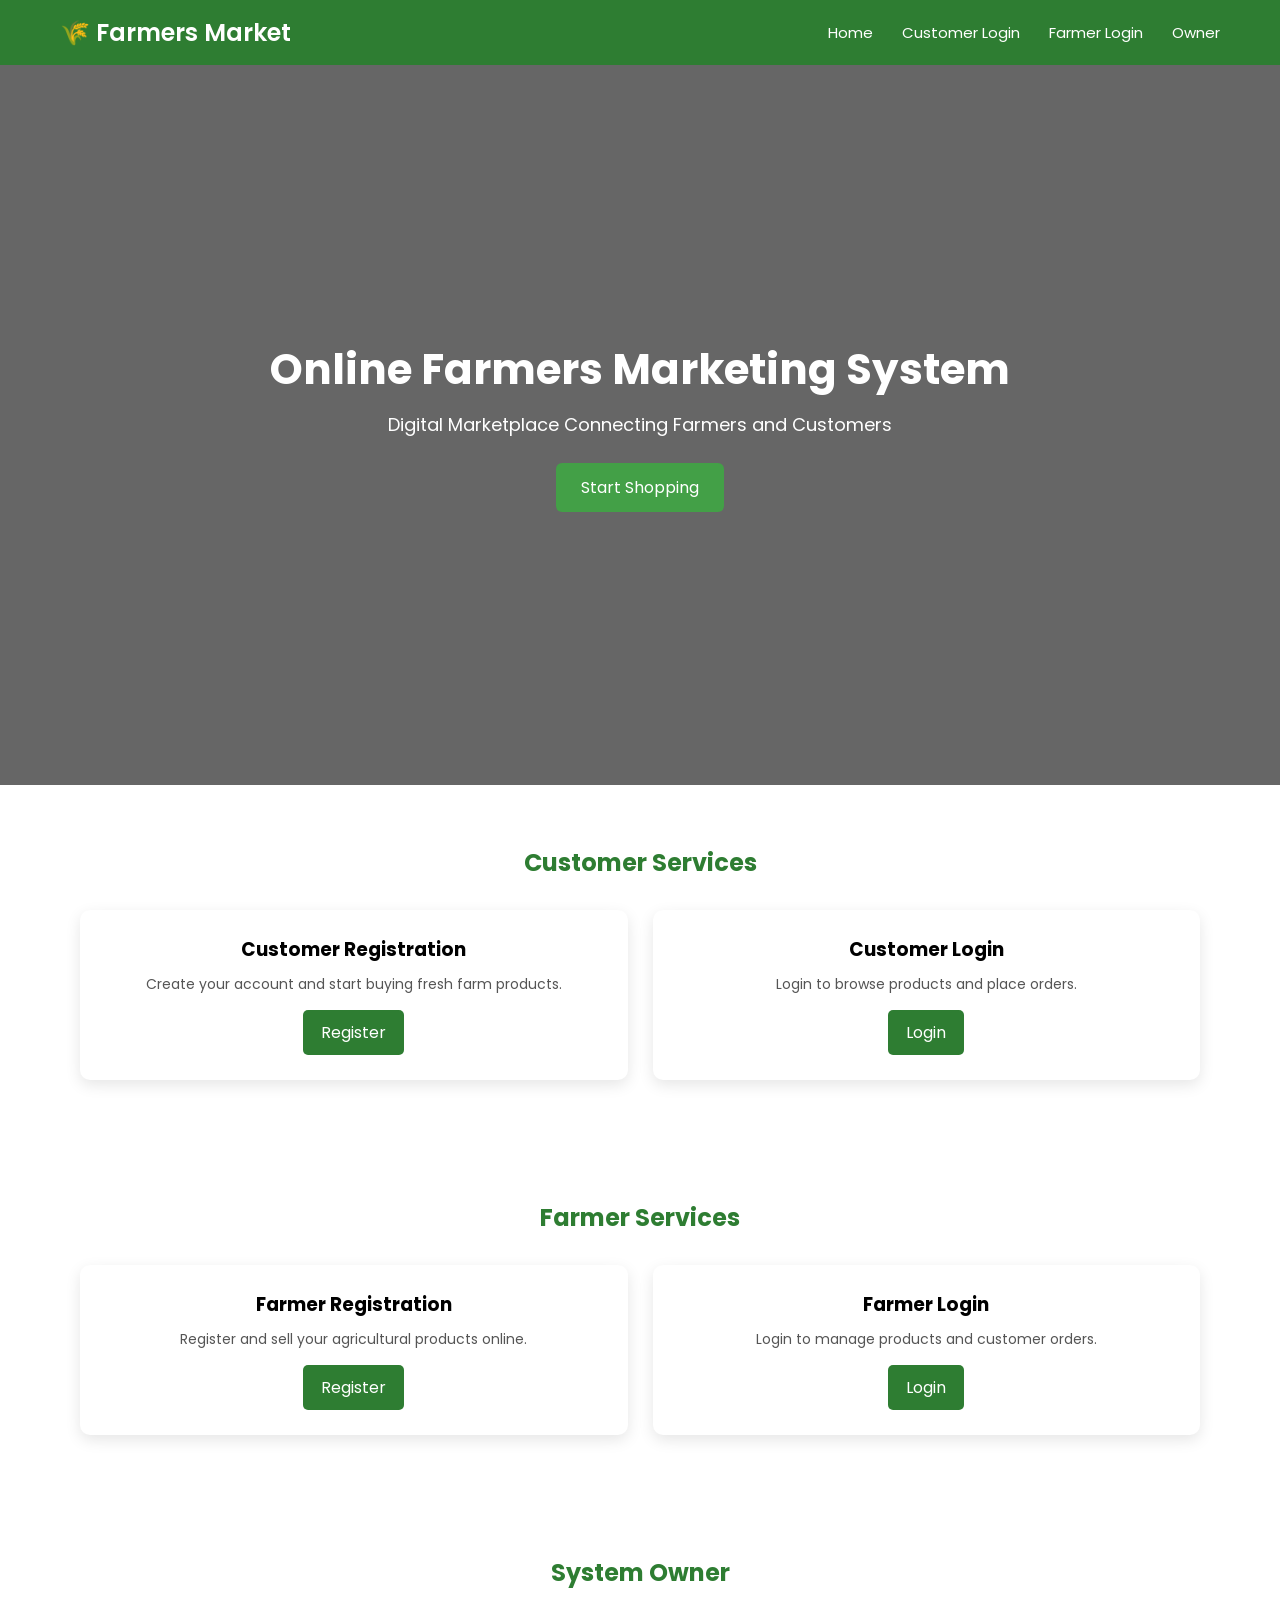
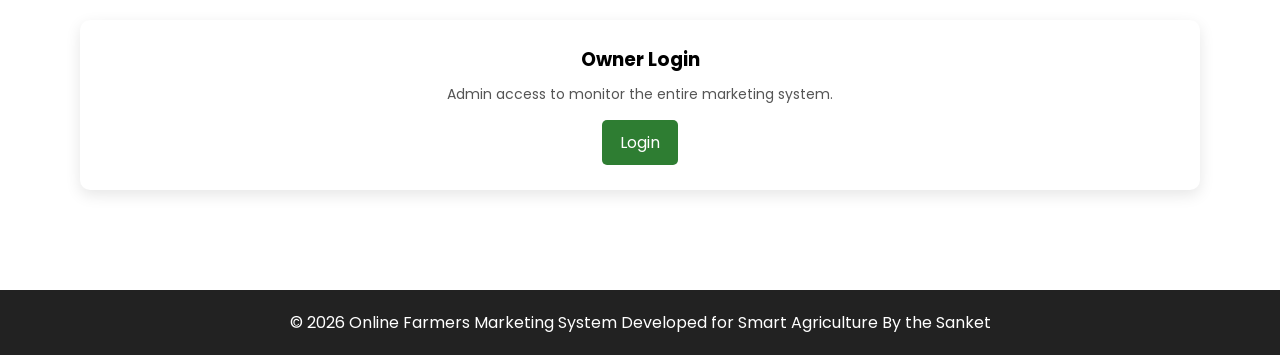
<file: index.html>
<!DOCTYPE html>
<html lang="en">
<head>
<meta charset="UTF-8">
<meta name="viewport" content="width=device-width, initial-scale=1.0">
<title>Online Farmers Marketing System</title>

<link href="https://fonts.googleapis.com/css2?family=Poppins:wght@300;400;500;600&display=swap" rel="stylesheet">

<style>

*{
margin:0;
padding:0;
box-sizing:border-box;
font-family:'Poppins',sans-serif;
}

/* NAVBAR */

.navbar{
display:flex;
justify-content:space-between;
align-items:center;
background:#2e7d32;
padding:15px 60px;
color:white;
}

.navbar h2{
font-weight:600;
}

.nav-links a{
color:white;
text-decoration:none;
margin-left:25px;
font-size:15px;
}

.nav-links a:hover{
text-decoration:underline;
}

/* HERO SECTION */

.hero{
height:80vh;
background:
linear-gradient(rgba(0,0,0,0.6),rgba(0,0,0,0.6)),
url("https://images.unsplash.com/photo-1500937386664-56d1dfef3854");
background-size:cover;
background-position:center;
display:flex;
justify-content:center;
align-items:center;
text-align:center;
color:white;
}

.hero h1{
font-size:42px;
margin-bottom:10px;
}

.hero p{
font-size:18px;
margin-bottom:25px;
}

.hero button{
padding:12px 25px;
border:none;
background:#43a047;
color:white;
font-size:16px;
border-radius:6px;
cursor:pointer;
}

.hero button:hover{
background:#1b5e20;
}

/* SECTIONS */

.section{
padding:60px 80px;
text-align:center;
}

.section h2{
margin-bottom:30px;
color:#2e7d32;
}

/* CARD GRID */

.grid{
display:grid;
grid-template-columns:repeat(auto-fit,minmax(250px,1fr));
gap:25px;
}

.card{
background:white;
padding:25px;
border-radius:10px;
box-shadow:0 5px 15px rgba(0,0,0,0.1);
}

.card h3{
margin-bottom:10px;
}

.card p{
font-size:14px;
color:#555;
margin-bottom:15px;
}

.card a{
display:inline-block;
padding:10px 18px;
background:#2e7d32;
color:white;
text-decoration:none;
border-radius:5px;
}

.card a:hover{
background:#1b5e20;
}

/* FOOTER */

.footer{
background:#222;
color:white;
text-align:center;
padding:20px;
margin-top:40px;
}

</style>
</head>

<body>

<!-- NAVBAR -->

<div class="navbar">

<h2>🌾 Farmers Market</h2>

<div class="nav-links">

<a href="#">Home</a>
<a href="login.html">Customer Login</a>
<a href="farmerlogin.html">Farmer Login</a>
<a href="ownerLogin.html">Owner</a>

</div>

</div>


<!-- HERO -->

<div class="hero">

<div>
<h1>Online Farmers Marketing System</h1>
<p>Digital Marketplace Connecting Farmers and Customers</p>

<button onclick="location.href='register.html'">Start Shopping</button>
</div>

</div>


<!-- CUSTOMER SECTION -->

<div class="section">

<h2>Customer Services</h2>

<div class="grid">

<div class="card">
<h3>Customer Registration</h3>
<p>Create your account and start buying fresh farm products.</p>
<a href="register.html">Register</a>
</div>

<div class="card">
<h3>Customer Login</h3>
<p>Login to browse products and place orders.</p>
<a href="login.html">Login</a>
</div>

</div>

</div>


<!-- FARMER SECTION -->

<div class="section">

<h2>Farmer Services</h2>

<div class="grid">

<div class="card">
<h3>Farmer Registration</h3>
<p>Register and sell your agricultural products online.</p>
<a href="farmerregister.html">Register</a>
</div>

<div class="card">
<h3>Farmer Login</h3>
<p>Login to manage products and customer orders.</p>
<a href="farmerlogin.html">Login</a>
</div>

</div>

</div>


<!-- OWNER -->

<div class="section">

<h2>System Owner</h2>

<div class="grid">

<div class="card">
<h3>Owner Login</h3>
<p>Admin access to monitor the entire marketing system.</p>
<a href="ownerLogin.html">Login</a>
</div>

</div>

</div>


<!-- FOOTER -->

<div class="footer">

© 2026 Online Farmers Marketing System  
Developed for Smart Agriculture By the Sanket

</div>

</body>
</html>
</file>
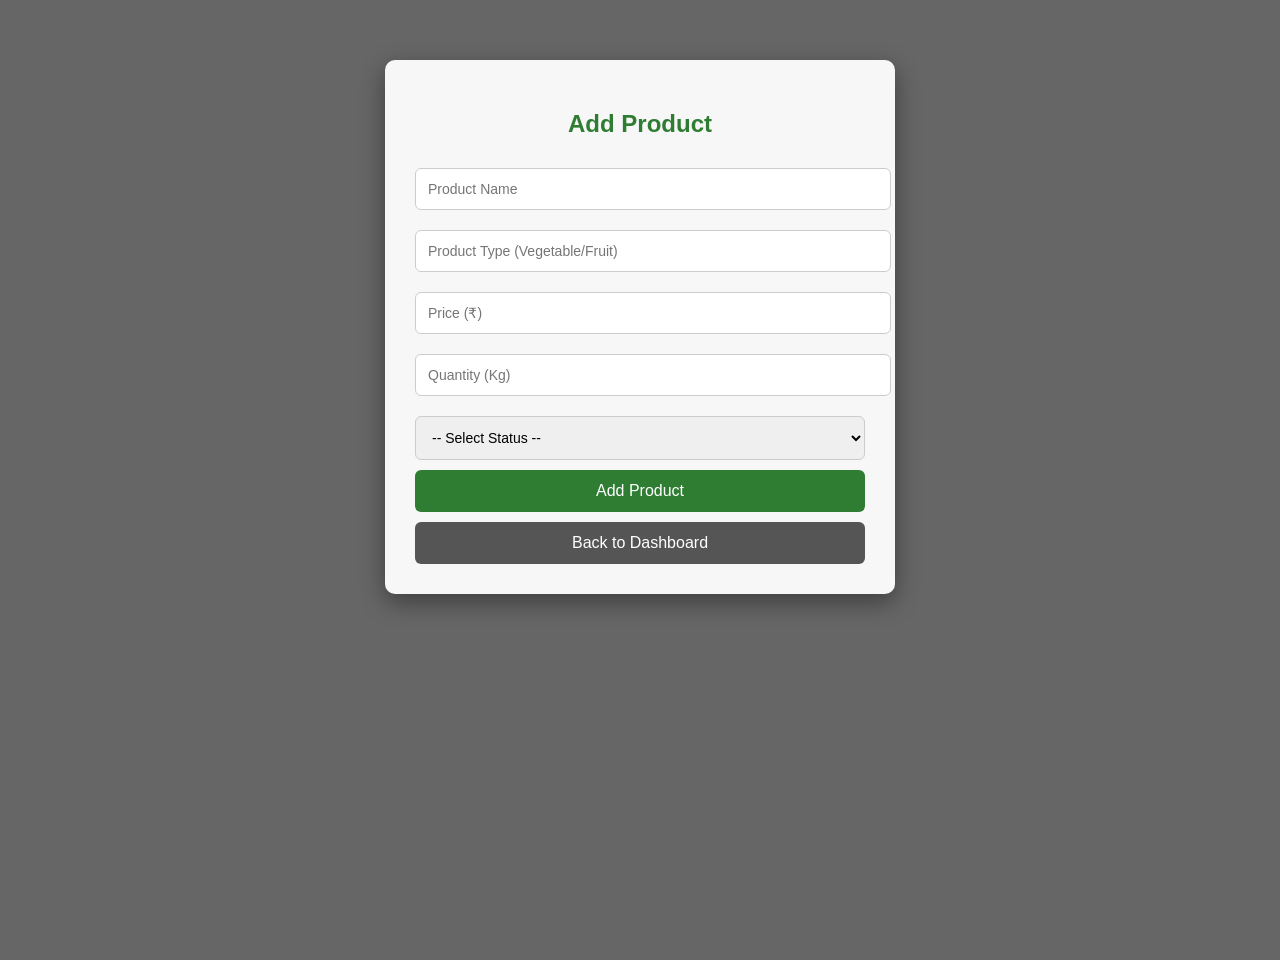
<file: addproduct.html>
<!DOCTYPE html>
<html>
<head>
<meta charset="UTF-8">
<title>Add Product</title>

<style>

body{
    font-family: Arial, sans-serif;
    margin:0;
    padding:0;

    /* Agriculture Background Image */
    background-image:url("https://images.unsplash.com/photo-1464226184884-fa280b87c399");
    background-size:cover;
    background-position:center;
    background-repeat:no-repeat;
}

/* Dark overlay */
.overlay{
    background:rgba(0,0,0,0.6);
    height:100vh;
    padding-top:60px;
}

.container{
    width:450px;
    margin:auto;
    background:rgba(255,255,255,0.95);
    padding:30px;
    border-radius:10px;
    box-shadow:0 8px 25px rgba(0,0,0,0.4);
}

h2{
    text-align:center;
    color:#2e7d32;
    margin-bottom:20px;
}

input, select{
    width:100%;
    padding:12px;
    margin:10px 0;
    border-radius:6px;
    border:1px solid #ccc;
    font-size:14px;
}

input:focus, select:focus{
    outline:none;
    border:1px solid #2e7d32;
}

button{
    width:100%;
    padding:12px;
    background:#2e7d32;
    color:white;
    border:none;
    border-radius:6px;
    cursor:pointer;
    font-size:16px;
}

button:hover{
    background:#1b5e20;
}

.back-btn{
    background:#555;
    margin-top:10px;
}

.back-btn:hover{
    background:#333;
}

</style>
</head>

<body>

<div class="overlay">

<div class="container">

<h2>Add Product</h2>

<form action="AddProductServlet" method="post">

<input type="text" name="productName" placeholder="Product Name" required>

<input type="text" name="productType" placeholder="Product Type (Vegetable/Fruit)" required>

<input type="number" name="price" placeholder="Price (₹)" required>

<input type="number" name="quantity" placeholder="Quantity (Kg)" required>

<select name="status" required>
<option value="">-- Select Status --</option>
<option value="AVAILABLE">AVAILABLE</option>
<option value="SOLD">SOLD</option>
</select>

<button type="submit">Add Product</button>

</form>

<a href="farmerdashboard.html">
<button class="back-btn">Back to Dashboard</button>
</a>

</div>

</div>

</body>
</html>
</file>
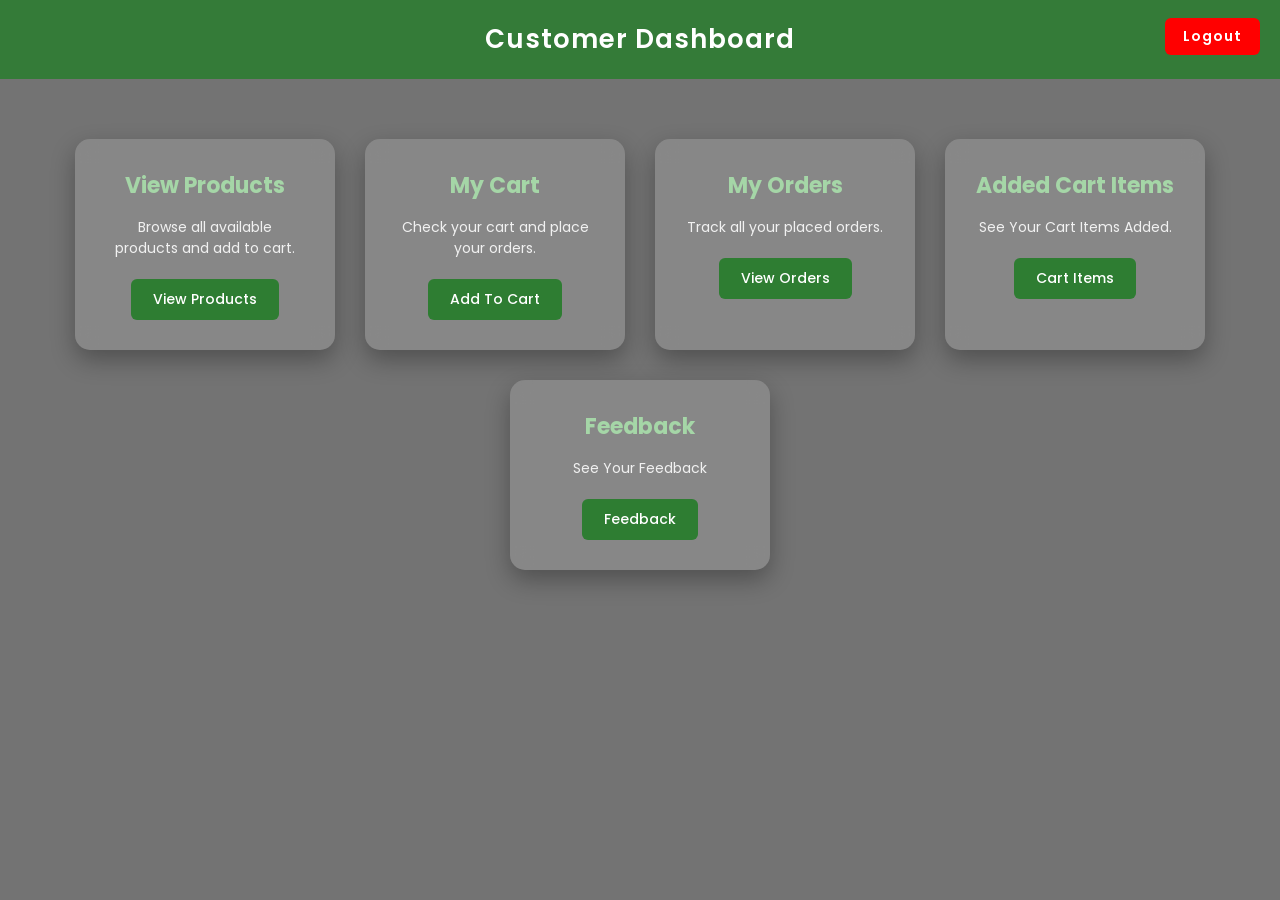
<file: customerdashboard.html>
<!DOCTYPE html>
<html lang="en">
<head>
<meta charset="UTF-8">
<title>Customer Dashboard</title>

<link href="https://fonts.googleapis.com/css2?family=Poppins:wght@300;400;500;600&display=swap" rel="stylesheet">

<style>

*{
margin:0;
padding:0;
box-sizing:border-box;
font-family:'Poppins',sans-serif;
}

/* Background */

body{
height:100vh;
background:url('https://images.unsplash.com/photo-1501004318641-b39e6451bec6') no-repeat center center/cover;
}

/* Overlay */

body::before{
content:"";
position:absolute;
top:0;
left:0;
width:100%;
height:100%;
background:rgba(0,0,0,0.55);
z-index:-1;
}

/* Header */

.header{
background:rgba(46,125,50,0.9);
color:white;
padding:20px;
text-align:center;
font-size:26px;
font-weight:600;
position:relative;
letter-spacing:1px;
}

/* Logout button */

.header a.logout{
position:absolute;
right:20px;
top:18px;
background:red;
color:white;
padding:8px 18px;
text-decoration:none;
border-radius:6px;
font-size:14px;
transition:0.3s;
}

.header a.logout:hover{
background:#c62828;
}

/* Container */

.container{
padding:60px;
display:flex;
flex-wrap:wrap;
justify-content:center;
gap:30px;
}

/* Card */

.card{
background:rgba(255,255,255,0.15);
backdrop-filter:blur(10px);
width:260px;
padding:30px;
border-radius:15px;
box-shadow:0 10px 25px rgba(0,0,0,0.3);
text-align:center;
transition:0.4s;
color:white;
}

/* Card hover */

.card:hover{
transform:translateY(-10px) scale(1.03);
box-shadow:0 15px 30px rgba(0,0,0,0.4);
}

/* Title */

.card h3{
margin-bottom:15px;
font-size:22px;
color:#a5d6a7;
}

/* Description */

.card p{
font-size:14px;
margin-bottom:20px;
color:#f1f1f1;
}

/* Button */

.card a{
display:inline-block;
padding:10px 22px;
background:#2e7d32;
color:white;
text-decoration:none;
border-radius:6px;
font-size:14px;
font-weight:500;
transition:0.3s;
}

.card a:hover{
background:#1b5e20;
}

</style>
</head>

<body>

<div class="header">
Customer Dashboard
<a href="logout" class="logout">Logout</a>
</div>

<div class="container">

<div class="card">
<h3>View Products</h3>
<p>Browse all available products and add to cart.</p>
<a href="ViewProductsServlet">View Products</a>
</div>

<div class="card">
<h3>My Cart</h3>
<p>Check your cart and place your orders.</p>
<a href="viewproducts.jsp">Add To Cart</a>
</div>

<div class="card">
<h3>My Orders</h3>
<p>Track all your placed orders.</p>
<a href="vieworders.jsp">View Orders</a>
</div>

<div class="card">
<h3>Added Cart Items</h3>
<p>See Your Cart Items Added.</p>
<a href="viewCart.jsp">Cart Items</a>
</div>

<div class="card">
<h3>Feedback</h3>
<p>See Your Feedback</p>
<a href="feedback.jsp">Feedback</a>
</div>

</div>
</body>
</html>
</file>
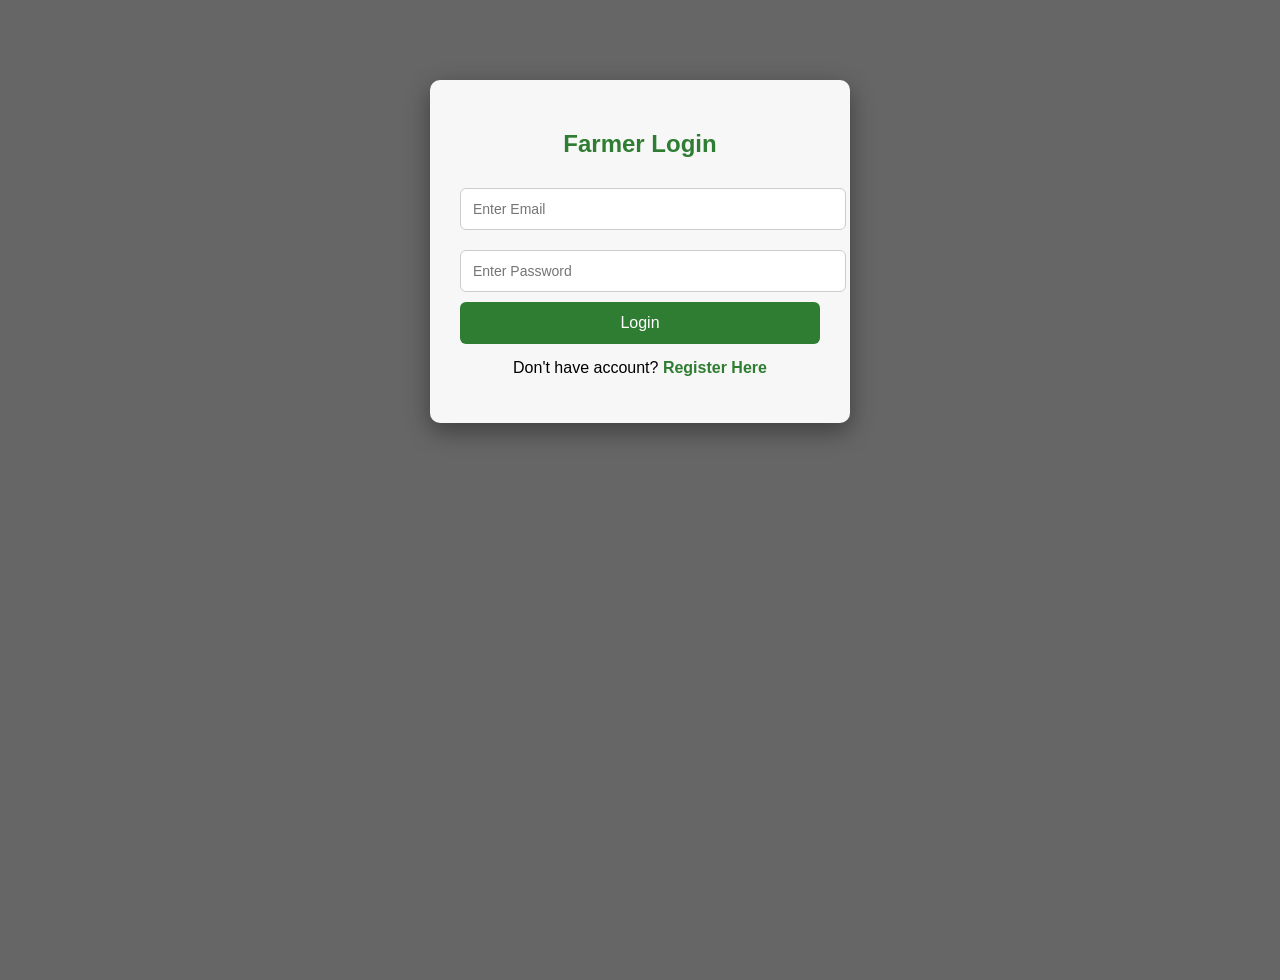
<file: farmerlogin.html>
<!DOCTYPE html>
<html>
<head>
<meta charset="UTF-8">
<title>Farmer Login</title>

<style>

body{
    font-family: Arial;
    margin:0;
    padding:0;

    /* Farmer Agriculture Background */
    background-image:url("https://images.unsplash.com/photo-1464226184884-fa280b87c399");
    background-size:cover;
    background-position:center;
    background-repeat:no-repeat;
}

/* dark overlay */
.overlay{
    background:rgba(0,0,0,0.6);
    height:100vh;
    padding-top:80px;
}

.container{
    width:360px;
    margin:auto;
    background:rgba(255,255,255,0.95);
    padding:30px;
    border-radius:10px;
    box-shadow:0 8px 25px rgba(0,0,0,0.4);
}

h2{
    text-align:center;
    color:#2e7d32;
    margin-bottom:20px;
}

input{
    width:100%;
    padding:12px;
    margin:10px 0;
    border-radius:6px;
    border:1px solid #ccc;
    font-size:14px;
}

input:focus{
    outline:none;
    border:1px solid #2e7d32;
}

button{
    width:100%;
    padding:12px;
    background:#2e7d32;
    color:white;
    border:none;
    border-radius:6px;
    cursor:pointer;
    font-size:16px;
}

button:hover{
    background:#1b5e20;
}

a{
    text-decoration:none;
    color:#2e7d32;
    font-weight:bold;
}

p{
    text-align:center;
    margin-top:15px;
}

</style>
</head>

<body>

<div class="overlay">

<div class="container">

<h2>Farmer Login</h2>

<form action="FarmerLoginServlet" method="post">

<input type="email" name="email" placeholder="Enter Email" required>

<input type="password" name="password" placeholder="Enter Password" required>

<button type="submit">Login</button>

</form>

<p>
Don't have account? 
<a href="farmerdashboard.html">Register Here</a>
</p>

</div>

</div>

</body>
</html>
</file>
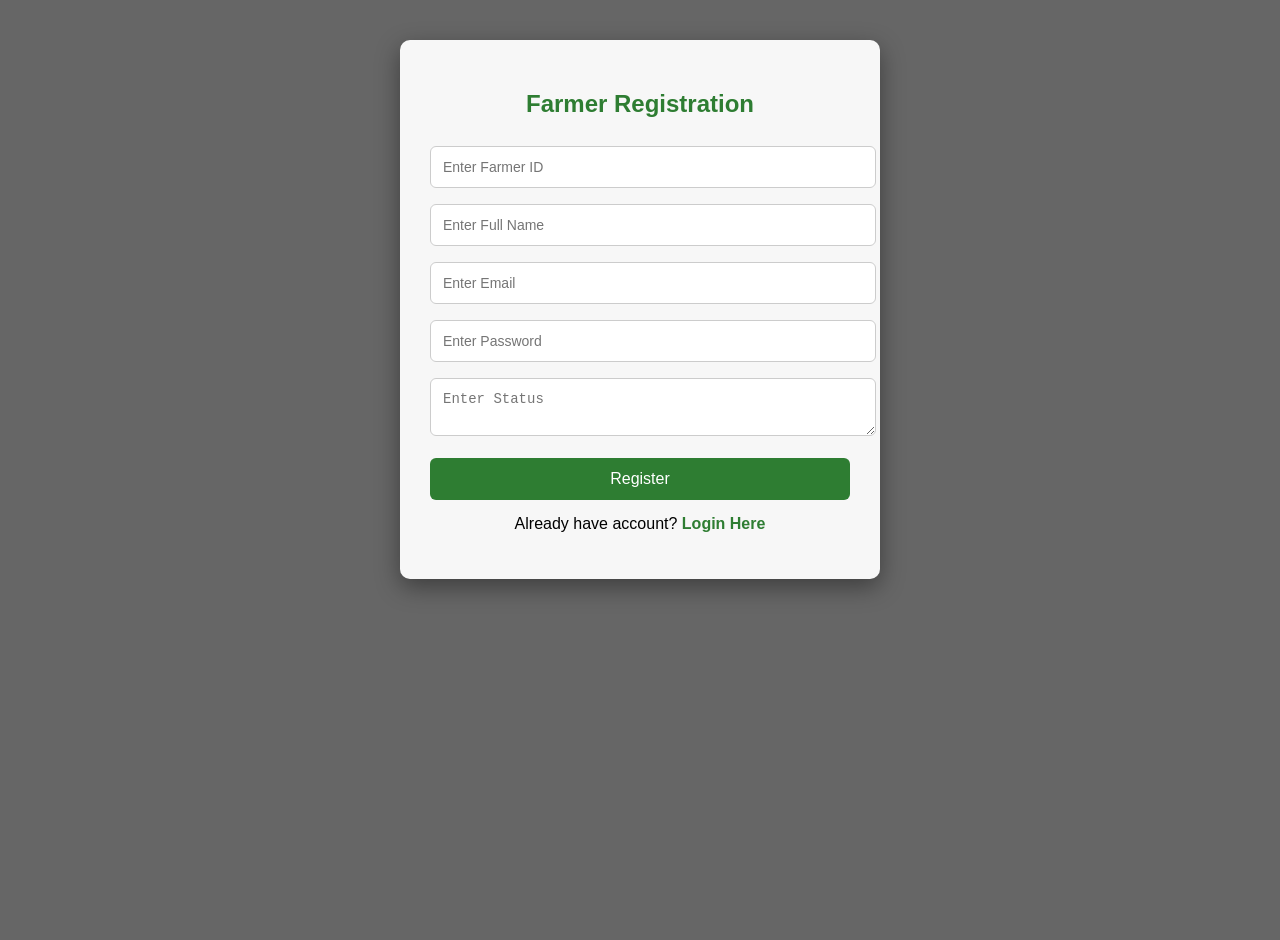
<file: farmerregister.html>
<!DOCTYPE html>
<html>
<head>
<meta charset="UTF-8">
<title>Farmer Registration</title>

<style>

body{
    font-family: Arial;
    margin:0;
    padding:0;

    /* Farmer Background Image */
    background-image:url("https://images.unsplash.com/photo-1500937386664-56d1dfef3854");
    background-size:cover;
    background-position:center;
    background-repeat:no-repeat;
}

/* Dark overlay */
.overlay{
    background:rgba(0,0,0,0.6);
    height:100vh;
    padding-top:40px;
}

.container{
    width:420px;
    margin:auto;
    background:rgba(255,255,255,0.95);
    padding:30px;
    border-radius:10px;
    box-shadow:0 8px 25px rgba(0,0,0,0.4);
}

h2{
    text-align:center;
    color:#2e7d32;
    margin-bottom:20px;
}

input, textarea{
    width:100%;
    padding:12px;
    margin:8px 0;
    border-radius:6px;
    border:1px solid #ccc;
    font-size:14px;
}

input:focus, textarea:focus{
    outline:none;
    border:1px solid #2e7d32;
}

button{
    width:100%;
    padding:12px;
    background:#2e7d32;
    color:white;
    border:none;
    border-radius:6px;
    cursor:pointer;
    font-size:16px;
    margin-top:10px;
}

button:hover{
    background:#1b5e20;
}

a{
    text-decoration:none;
    color:#2e7d32;
    font-weight:bold;
}

p{
    text-align:center;
    margin-top:15px;
}

</style>
</head>

<body>

<div class="overlay">

<div class="container">

<h2>Farmer Registration</h2>

<form action="FarmerRegisterServlet" method="post">

<input type="text" name="farmer_id" placeholder="Enter Farmer ID" required>

<input type="text" name="name" placeholder="Enter Full Name" required>

<input type="email" name="email" placeholder="Enter Email" required>

<input type="password" name="password" placeholder="Enter Password" required>

<textarea name="text" name="status" placeholder="Enter Status" required></textarea>

<button type="submit">Register</button>

</form>

<p>
Already have account? 
<a href="farmerlogin.html">Login Here</a>
</p>

</div>

</div>

</body>
</html>
</file>
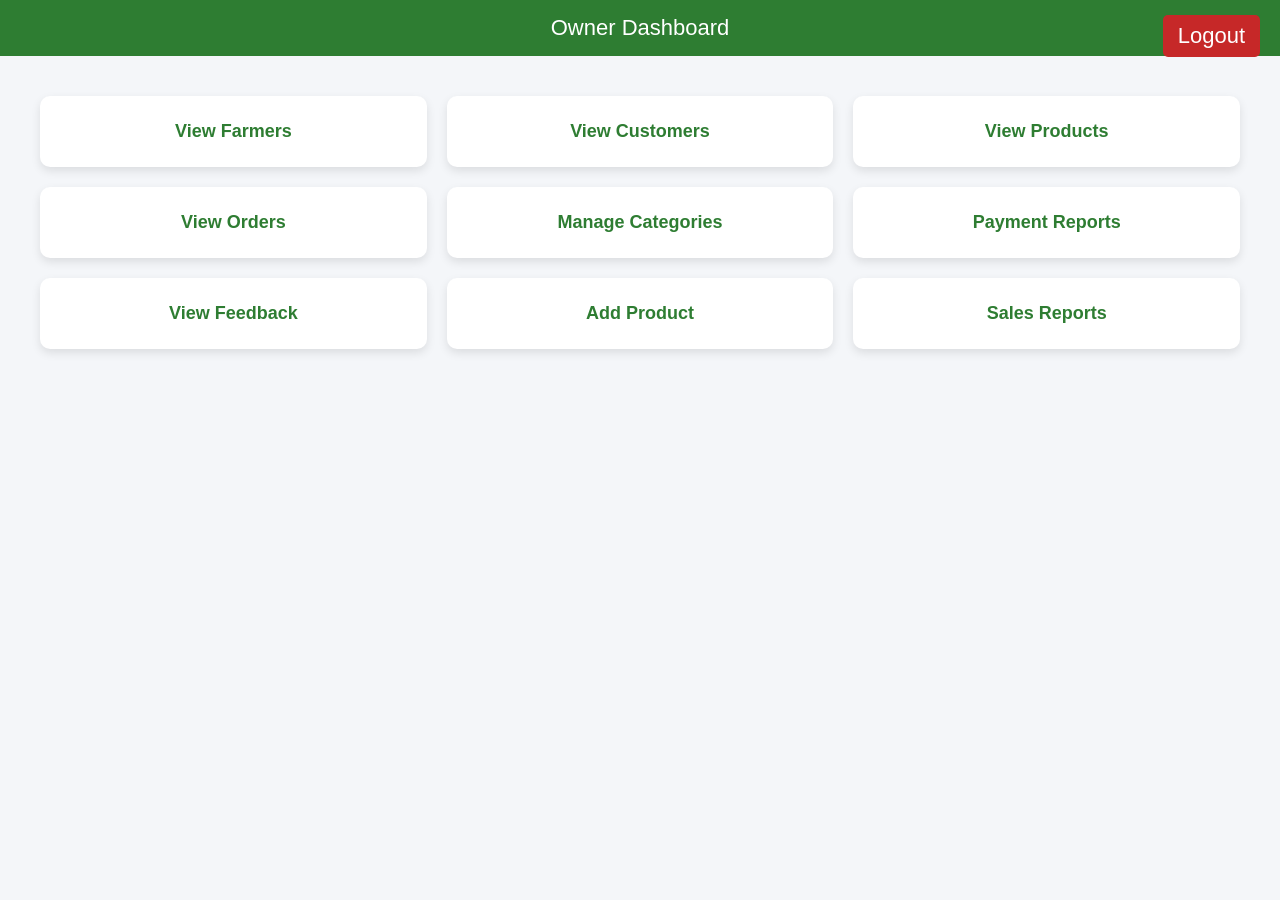
<file: ownerdashboard.html>
<!DOCTYPE html>
<html>
<head>
<meta charset="UTF-8">
<title>Owner Dashboard</title>

<style>

body{
font-family: Arial;
margin:0;
background:#f4f6f9;
}

header{
background:#2e7d32;
color:white;
padding:15px;
text-align:center;
font-size:22px;
}

.container{
display:grid;
grid-template-columns:repeat(3,1fr);
gap:20px;
padding:40px;
}

.card{
background:white;
padding:25px;
text-align:center;
border-radius:10px;
box-shadow:0 4px 10px rgba(0,0,0,0.1);
transition:0.3s;
}

.card:hover{
transform:scale(1.05);
}

.card a{
text-decoration:none;
font-size:18px;
color:#2e7d32;
font-weight:bold;
}

.logout{
position:absolute;
right:20px;
top:15px;
background:#c62828;
color:white;
padding:8px 15px;
text-decoration:none;
border-radius:5px;
}

</style>
</head>

<body>

<header>
Owner Dashboard
<a href="ownerLogin.html" class="logout">Logout</a>
</header>

<div class="container">

<div class="card">
<a href="viewFarmers.jsp">View Farmers</a>
</div>

<div class="card">
<a href="viewCustomers.jsp">View Customers</a>
</div>

<div class="card">
<a href="viewproducts.jsp">View Products</a>
</div>

<div class="card">
<a href="vieworders.jsp">View Orders</a>
</div>

<div class="card">
<a href="manageCategories.jsp">Manage Categories</a>
</div>

<div class="card">
<a href="paymentReport.jsp">Payment Reports</a>
</div>

<div class="card">
<a href="viewFeedback.jsp">View Feedback</a>
</div>

<div class="card">
<a href="addproduct.html">Add Product</a>
</div>

<div class="card">
<a href="salesReports.jsp">Sales Reports</a>
</div>

</div>

</body>
</html>
</file>
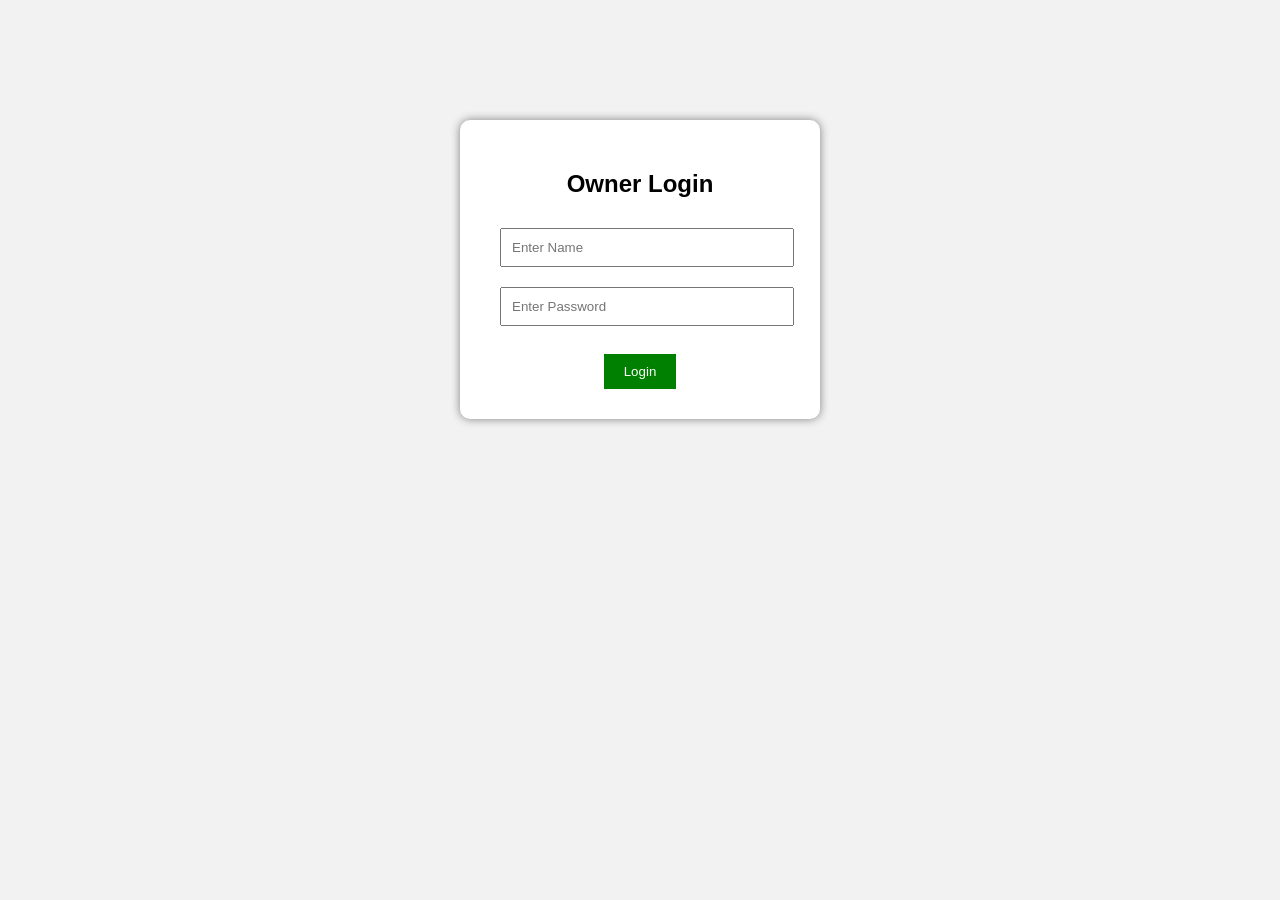
<file: ownerLogin.html>
<!DOCTYPE html>
<html>
<head>
<title>Owner Login</title>

<style>

body{
font-family: Arial;
background:#f2f2f2;
text-align:center;
}

.login-box{
background:white;
width:300px;
margin:120px auto;
padding:30px;
border-radius:10px;
box-shadow:0px 0px 10px gray;
}

input{
width:90%;
padding:10px;
margin:10px;
}

button{
padding:10px 20px;
background:green;
color:white;
border:none;
cursor:pointer;
}

button:hover{
background:darkgreen;
}

</style>

</head>

<body>

<div class="login-box">

<h2>Owner Login</h2>

<form action="OwnerLoginServlet" method="post">

<input type="text" name="name" placeholder="Enter Name" required>

<input type="password" name="password" placeholder="Enter Password" required>

<br><br>

<button type="submit">Login</button>

</form>

</div>

</body>
</html>
</file>
